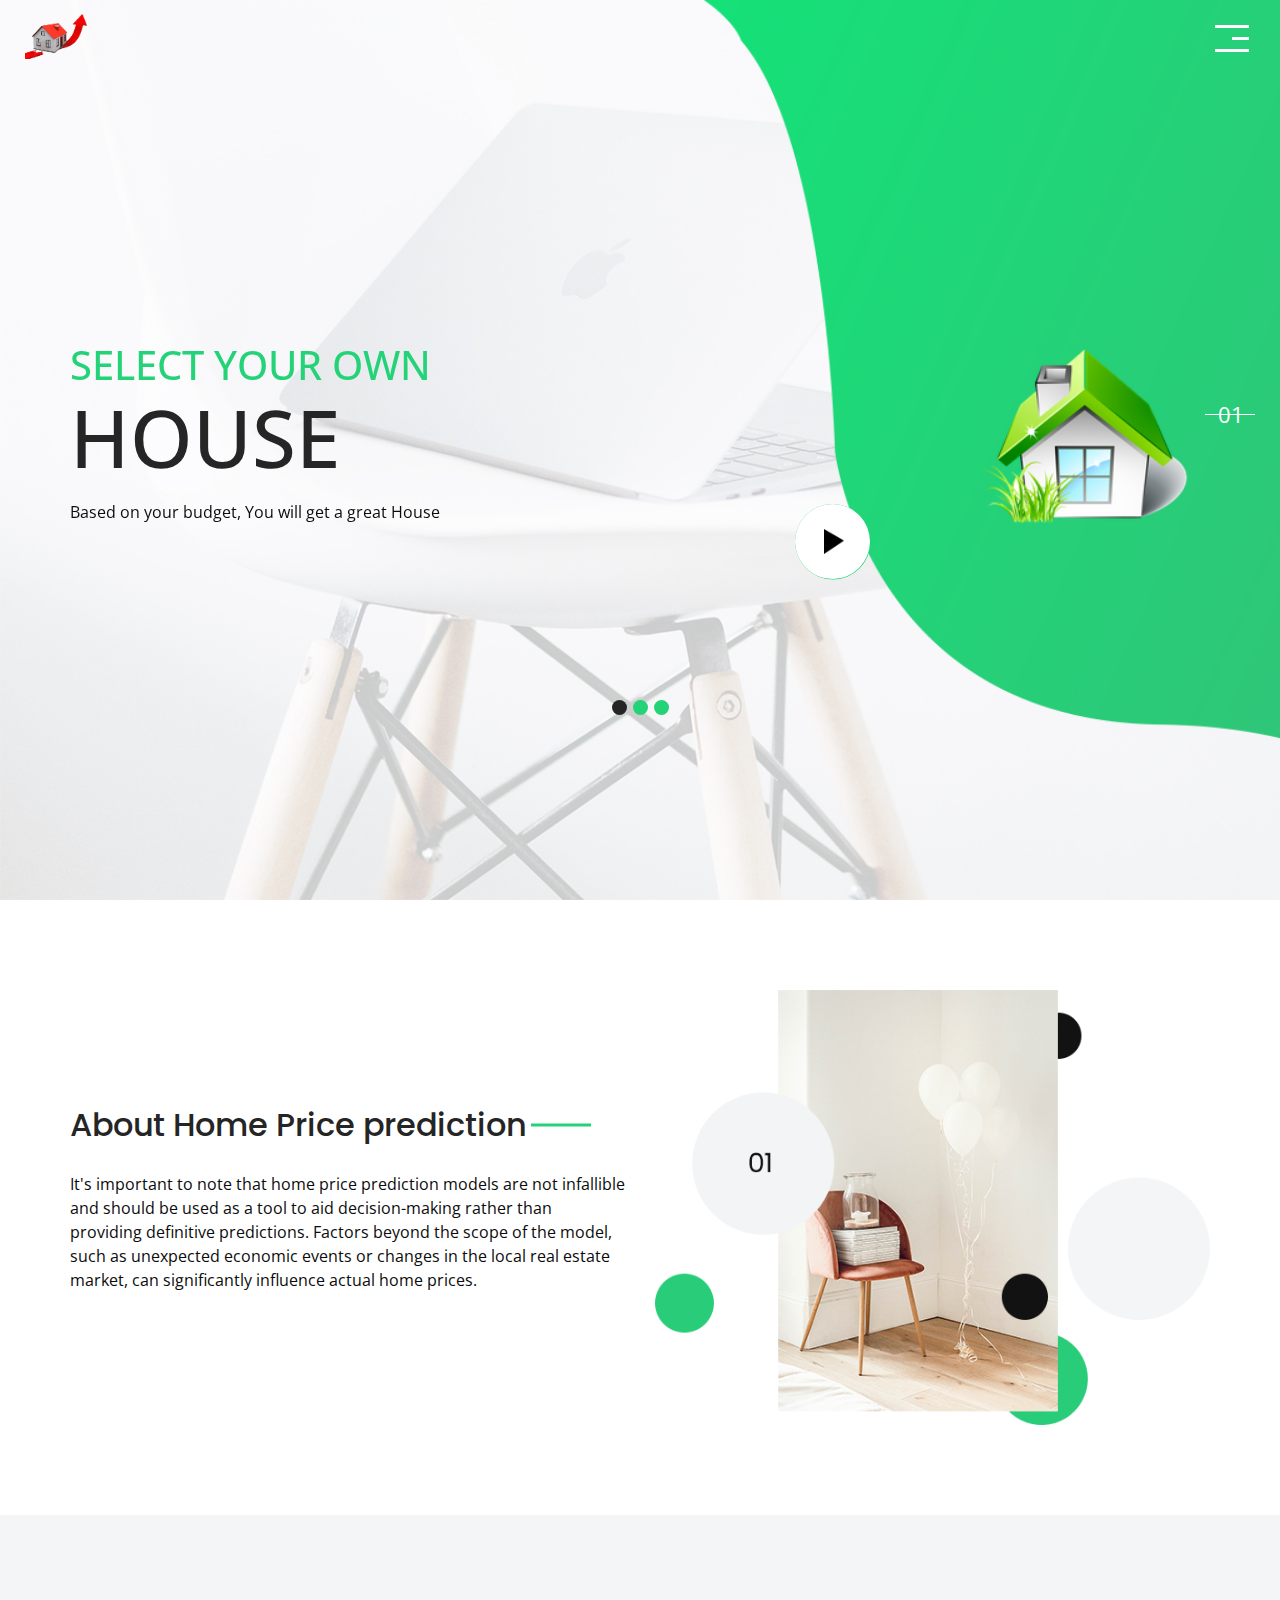
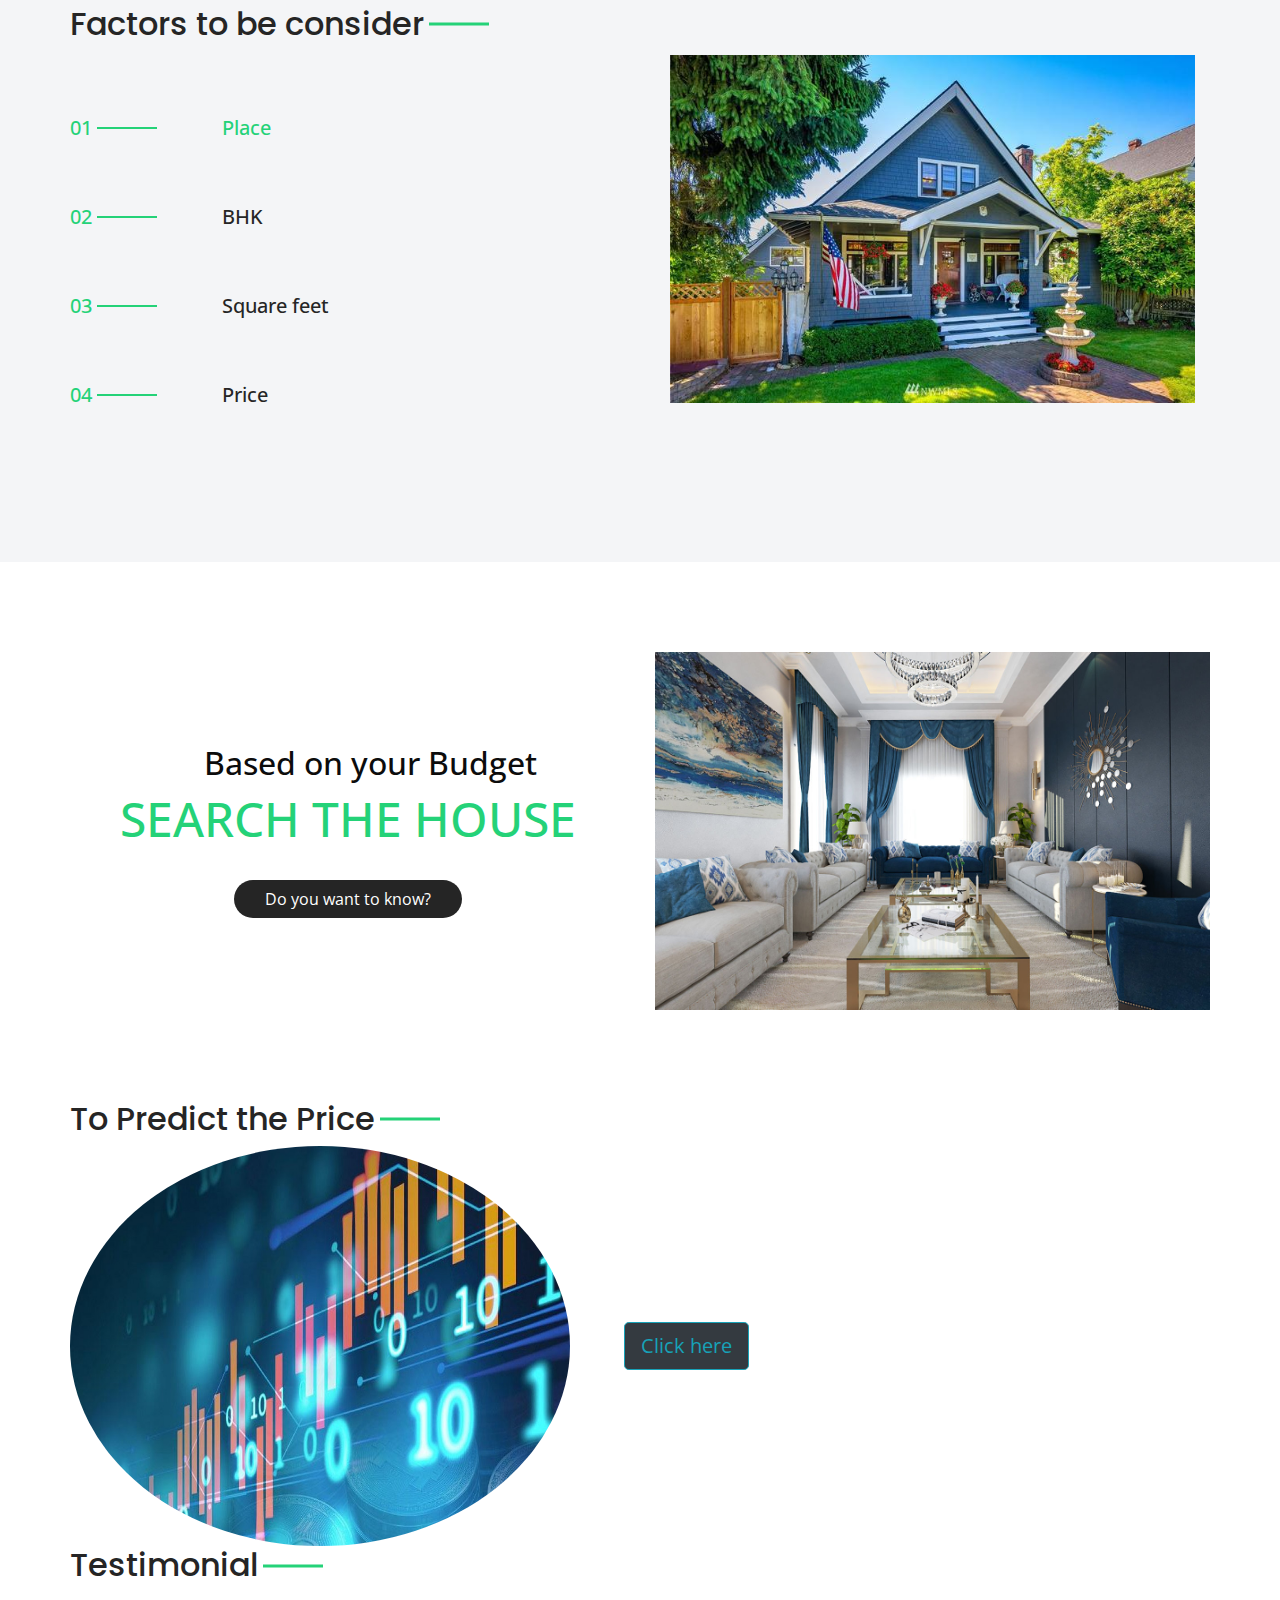
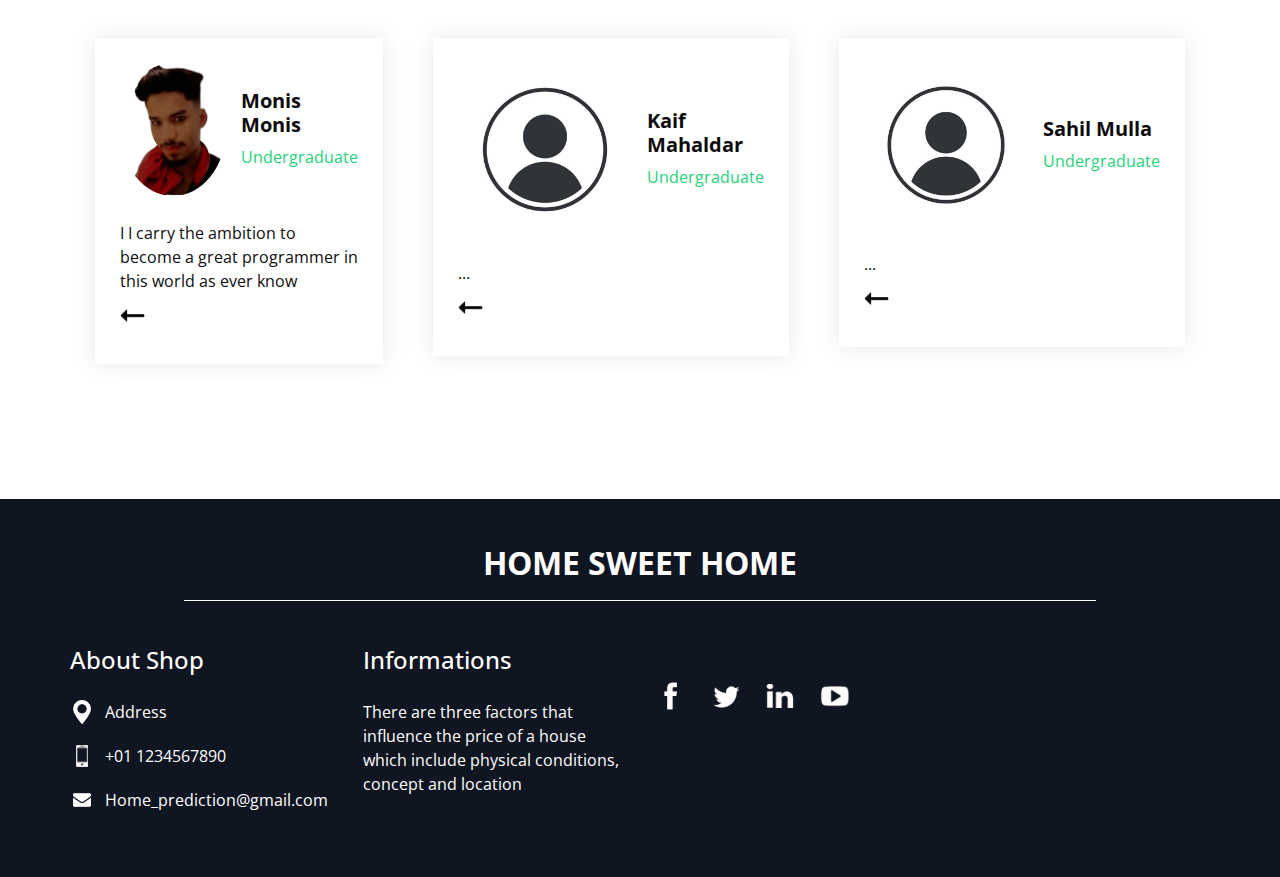
<file: House_price_Prediction/Front_End (html_Page)/index.html>
<!DOCTYPE html>
<html>

<head>
  <!-- Basic -->
  <meta charset="utf-8" />
  <meta http-equiv="X-UA-Compatible" content="IE=edge" />
  <!-- Mobile Metas -->
  <meta name="viewport" content="width=device-width, initial-scale=1, shrink-to-fit=no" />
  <!-- Site Metas -->
  <meta name="keywords" content="" />
  <meta name="description" content="" />
  <meta name="author" content="" />

  <title>home sweet home </title>
    <link rel="icon" type="image/x-icon" href="images/favicon.ico">

  <!-- slider stylesheet -->
  <link rel="stylesheet" type="text/css"
    href="https://cdnjs.cloudflare.com/ajax/libs/OwlCarousel2/2.1.3/assets/owl.carousel.min.css" />

  <!-- bootstrap core css -->
  <link rel="stylesheet" type="text/css" href="css/bootstrap.css" />

  <!-- fonts style -->
  <link href="https://fonts.googleapis.com/css?family=Open+Sans:400,700|Poppins:400,700&display=swap" rel="stylesheet">
  <!-- Custom styles for this template -->
  <link href="css/style.css" rel="stylesheet" />
  <!-- responsive style -->
  <link href="css/responsive.css" rel="stylesheet" />
</head>

<body>
  <div class="hero_area">
    <!-- header section strats -->
    <header class="header_section">
      <div class="container-fluid">
        <nav class="navbar navbar-expand-lg custom_nav-container">
          <a class="navbar-brand" href="index.html">
            <img src="images\Hosing_logo-removebg-preview.png" style="position: fixed;" alt="" />
          </a>
          <button class="navbar-toggler" type="button" data-toggle="collapse" data-target="#navbarSupportedContent"
            aria-controls="navbarSupportedContent" aria-expanded="false" aria-label="Toggle navigation">
            <span class="navbar-toggler-icon"></span>
          </button>

          <div class="collapse navbar-collapse" id="navbarSupportedContent">
            <ul class="navbar-nav  ">
              <li class="nav-item active">
                <a class="nav-link" href="index.html">Home <span class="sr-only">(current)</span></a>
              </li>
              <li class="nav-item">
                <a class="nav-link" href="#accordion">Factors</a>
              </li>
              <li class="nav-item">
                <a class="nav-link" href="#search_div">Search</a>
              </li>
              <li class="nav-item">
                <a class="nav-link" href="#predict_div"> Predict</a>
              </li>
              <li class="nav-item">
                <a class="nav-link" href="#contact_div">Contact us</a>
              </li>
            </ul>

          </div>
          <div>
            <div class="custom_menu-btn ">
              <button>
                <span class=" s-1">

                </span>
                <span class="s-2">

                </span>
                <span class="s-3">

                </span>
              </button>
            </div>
          </div>

        </nav>
      </div>
    </header>
    <!-- end header section -->
    <!-- slider section -->
    <section class="slider_section ">
      <div class="play_btn">
        <a href="">
          <img src="images/play.png" alt="">
        </a>
      </div>
      <div class="number_box">
        <div>
          <ol class="carousel-indicators indicator-2">
            <li data-target="#carouselExampleIndicators" data-slide-to="0" class="active">01</li>
            <li data-target="#carouselExampleIndicators" data-slide-to="1">02</li>
            <li data-target="#carouselExampleIndicators" data-slide-to="2">03</li>

          </ol>
        </div>
      </div>
      <div class="container">
        <div id="carouselExampleIndicators" class="carousel slide" data-ride="carousel">
          <ol class="carousel-indicators">
            <li data-target="#carouselExampleIndicators" data-slide-to="0" class="active"></li>
            <li data-target="#carouselExampleIndicators" data-slide-to="1"></li>
            <li data-target="#carouselExampleIndicators" data-slide-to="2"></li>

          </ol>
          <div class="carousel-inner">
            <div class="carousel-item active">
              <div class="row">
                <div class="col-md-6">
                  <div class="detail-box">
                    <h1>
                      Select your own
                      <span>
                      House
                      </span>
                    </h1>
                    <p>
                      Based on your budget, You will get a great House
                    </p>

                  </div>
                </div>
                <div class="col-md-6 img-container">
                  <div class="img-box">
                    <img src="images\green_house.png" alt="">
                  </div>
                </div>
              </div>
            </div>
            <div class="carousel-item ">
              <div class="row">
                <div class="col-md-6">
                  <div class="detail-box">
                    <h1>
                      we will make sure you will not get
                      <span>
                      tricked
                      </span>
                    </h1>
                    <p>
                      A happy home is the starting place for love, hopes and dreams.
                    </p>

                  </div>
                </div>
                <div class="col-md-6 img-container">
                  <div class="img-box">
                    <img src="images\blue_house-removebg-preview.png" alt="">
                  </div>
                </div>
              </div>
            </div>
            <div class="carousel-item ">
              <div class="row">
                <div class="col-md-6">
                  <div class="detail-box">
                    <h1>
                      Based on location, Find your own
                      <span>
                        Home
                      </span>
                    </h1>
                    <p>
                      Home is where love resides, memories are created, friends always belong, and laughter never ends.
                    </p>

                  </div>
                </div>
                <div class="col-md-6 img-container">
                  <div class="img-box">
                    <img src="images\house_blue.png" alt="">
                  </div>
                </div>
              </div>
            </div>

          </div>
        </div>
      </div>
    </section>
    <!-- end slider section -->
  </div>


  <!-- about section -->

  <section class="about_section layout_padding" id="about_div">
    <div class="container">
      <div class="row">
        <div class="col-md-6">
          <div class="detail-box">
            <div class="heading_container">
              <h2>
                About Home Price prediction
              </h2>

            </div>
            <p>
              It's important to note that home price prediction models are not infallible and should be used as a tool to aid decision-making rather than providing definitive predictions. Factors beyond the scope of the model, such as unexpected economic events or changes in the local real estate market, can significantly influence actual home prices.
            </p>

          </div>
        </div>
        <div class="col-md-6">
          <div class="img-box">
            <img src="images/about-img.png" alt="">
          </div>
        </div>
      </div>
    </div>
  </section>

  <!-- end about section -->

  <!-- trending section -->

  <section class="trending_section layout_padding">
    <div id="accordion">
      <div class="container">
        <div class="row">
          <div class="col-md-6">
            <div class="detail-box">
              <div class="heading_container">
                <h2>
                  Factors to be consider
                </h2>
              </div>
              <div class="tab_container">
                <div class="t-link-box" data-toggle="collapse" data-target="#collapseOne" aria-expanded="true"
                  aria-controls="collapseOne">
                  <div class="number">
                    <h5>
                      01
                    </h5>
                  </div>
                  <hr>
                  <div class="t-name">
                    <h5 >
                      Place
                    </h5>
                  </div>
                </div>
                <div class="t-link-box collapsed" data-toggle="collapse" data-target="#collapseTwo"
                  aria-expanded="false" aria-controls="collapseTwo">
                  <div class="number">
                    <h5>
                      02
                    </h5>
                  </div>
                  <hr>
                  <div class="t-name">
                    <h5>
                      BHK
                    </h5>
                  </div>
                </div>
                <div class="t-link-box collapsed" data-toggle="collapse" data-target="#collapseThree"
                  aria-expanded="false" aria-controls="collapseThree">
                  <div class="number">
                    <h5>
                      03
                    </h5>
                  </div>
                  <hr>
                  <div class="t-name">
                    <h5>
                      Square feet
                    </h5>
                  </div>
                </div>
                <div class="t-link-box collapsed" data-toggle="collapse" data-target="#collapseFour"
                  aria-expanded="false" aria-controls="collapseFour">
                  <div class="number">
                    <h5>
                      04
                    </h5>
                  </div>
                  <hr>
                  <div class="t-name">
                    <h5>
                      Price
                    </h5>
                  </div>
                </div>
              </div>
            </div>
          </div>
          <div class="col-md-6">
            <div class="collapse show" id="collapseOne" aria-labelledby="headingOne" data-parent="#accordion">
              <div class="img_container ">
                <div class="box b-1">
                  <div class="img-box">
                    <img src="images\factor house.jpg" alt="">
                  </div>

                </div>

              </div>
            </div>
            <div class="collapse" id="collapseTwo" aria-labelledby="headingTwo" data-parent="#accordion">
              <div class="img_container ">
                <div class="box b-1">
                  <div class="img-box">
                    <img src="images\BHK2.jpg" alt="">
                  </div>
                </div>
                <div class="box b-2">


                </div>
              </div>
            </div>
            <div class="collapse" id="collapseThree" aria-labelledby="headingThree" data-parent="#accordion">
              <div class="img_container ">
                <div class="box b-1">
                  <div class="img-box">
                    <img src="images\sqft.jpeg" alt="">
                  </div>

                </div>

              </div>
            </div>
            <div class="collapse" id="collapseFour" aria-labelledby="headingfour" data-parent="#accordion">
              <div class="img_container ">
                <div class="box b-1">
                  <div class="img-box">
                    <img src="images\price_graph.jpg" alt="">
                  </div>


                </div>

              </div>
            </div>

          </div>
        </div>
      </div>
    </div>

  </section>

  <!-- end trending section -->

  <!--Search section -->

  <section class="discount_section  layout_padding">
    <div class="container" id="search_div">
      <div class="row">
        <div class="col-md-6">
          <div class="detail-box">
            <h2>
              Based on your Budget
            </h2>
            <h2 class="main_heading">
            Search the House
            </h2>

            <div class="">
              <a href="http://127.0.0.1:5000/search">
                Do you want to know?
              </a>
            </div>
          </div>
        </div>
        <div class="col-md-6">
          <div class="img-box">
            <img src="images\12-Modern-Luxury-House-Interior-Design.1567798966.2361.jpg" alt="">
          </div>
        </div>
      </div>
    </div>
  </section>


  <!-- end Search section -->

  <!-- Prediction section -->

  <section class="brand_section">
    <div class="container" id="predict_div">
      <div class="heading_container">
        <h2>
      To Predict the Price
        </h2>
      </div>
      <div class="">
        <img src="images\prediction.jpg"style="width:500px; height:400px;  border-radius: 50%;" alt="">



<!--        HERE I HAVE TO COPY THE ADDRESS OF app.html PATH AND PAST THEN IT WILL WORK-->


        <a href="C:\Users\hp\Desktop\Housing_Price_Prediction\Back_End\client\app.html"><button type="button" name="button" class="btn btn-dark  btn-outline-info  btn-lg" style="margin-left:50px ">Click here</button></a>
      </div>

    </div>
  </section>

  <!-- end brand section -->




  <!-- client section -->
  <section class="client_section layout_padding-bottom">
    <div class="container">
      <div class="heading_container">
        <h2>
          Testimonial
        </h2>
      </div>
    </div>

    <div class="container">
      <div class="client_container layout_padding2">

        <div class="client_box b-1">
          <div class="client-id">
            <div class="img-box">
              <img src="images\monis-removebg-preview.png" style=" border-radius: 50%;" alt="" />
            </div>
            <div class="name">
              <h5>
              Monis Monis
              </h5>
              <p>
                Undergraduate
              </p>
            </div>
          </div>
          <div class="detail">
            <p>
              I I carry the ambition to become a great programmer in this world as ever know
            </p>
            <div>
              <div class="arrow_img">
              </div>
            </div>
          </div>
        </div>

        <div class="client_box b-1">
          <div class="client-id">
            <div class="img-box">
              <img src="images\profile.jpg" style=" border-radius: 50%;" alt="" />
            </div>
            <div class="name">
              <h5>
              Kaif Mahaldar
              </h5>
              <p>
                Undergraduate
              </p>
            </div>
          </div>
          <div class="detail">
            <p>
              ...
            </p>
            <div>
              <div class="arrow_img">
              </div>
            </div>
          </div>
        </div>

        <div class="client_box b-1">
          <div class="client-id">
            <div class="img-box">
              <img src="images\profile.jpg" style=" border-radius: 50%;" alt="" />
            </div>
            <div class="name">
              <h5>
              Sahil Mulla
              </h5>
              <p>
                Undergraduate
              </p>
            </div>
          </div>
          <div class="detail">
            <p>
              ...
            </p>
            <div>
              <div class="arrow_img">
              </div>
            </div>
          </div>
        </div>

      </div>
    </div>
  </section>

  <!-- end client section -->

  <!-- info section -->
  <section class="info_section layout_padding2">
    <div class="container" id="contact_div">
      <div class="info_logo">
        <h2>
        Home Sweet Home
        </h2>
      </div>
      <div class="row">

        <div class="col-md-3">
          <div class="info_contact">
            <h5>
              About Shop
            </h5>
            <div>
              <div class="img-box">
                <img src="images/location-white.png" width="18px" alt="">
              </div>
              <p>
                Address
              </p>
            </div>
            <div>
              <div class="img-box">
                <img src="images/telephone-white.png" width="12px" alt="">
              </div>
              <p>
                +01 1234567890
              </p>
            </div>
            <div>
              <div class="img-box">
                <img src="images/envelope-white.png" width="18px" alt="">
              </div>
              <p>
                Home_prediction@gmail.com
              </p>
            </div>
          </div>
        </div>
        <div class="col-md-3">
          <div class="info_info">
            <h5>
              Informations
            </h5>
            <p>
             There are three factors that influence the price of a house which include physical conditions, concept and location
            </p>
          </div>
        </div>




        <div class="col-md-3">
          <div class="info_form ">

            <div class="social_box">
              <a href="">
                <img src="images/fb.png" alt="">
              </a>
              <a href="">
                <img src="images/twitter.png" alt="">
              </a>
              <a href="">
                <img src="images/linkedin.png" alt="">
              </a>
              <a href="">
                <img src="images/youtube.png" alt="">
              </a>
            </div>
          </div>
        </div>
      </div>
    </div>
  </section>

  <!-- end info_section -->





  <script type="text/javascript" src="js/jquery-3.4.1.min.js"></script>
  <script type="text/javascript" src="js/bootstrap.js"></script>
  <script type="text/javascript" src="https://cdnjs.cloudflare.com/ajax/libs/OwlCarousel2/2.2.1/owl.carousel.min.js">
  </script>
  <script type="text/javascript">
    $(".owl-carousel").owlCarousel({
      loop: true,
      margin: 10,
      nav: true,
      navText: [],
      autoplay: true,
      autoplayHoverPause: true,
      responsive: {
        0: {
          items: 1
        },
        420: {
          items: 2
        },
        1000: {
          items: 5
        }
      }

    });
  </script>
  <script>
    var nav = $("#navbarSupportedContent");
    var btn = $(".custom_menu-btn");
    btn.click
    btn.click(function (e) {

      e.preventDefault();
      nav.toggleClass("lg_nav-toggle");
      document.querySelector(".custom_menu-btn").classList.toggle("menu_btn-style")
    });
  </script>
  <script>
    $('.carousel').on('slid.bs.carousel', function () {
      $(".indicator-2 li").removeClass("active");
      indicators = $(".carousel-indicators li.active").data("slide-to");
      a = $(".indicator-2").find("[data-slide-to='" + indicators + "']").addClass("active");
      console.log(indicators);

    })
  </script>

</body>
</body>

</html>
</file>
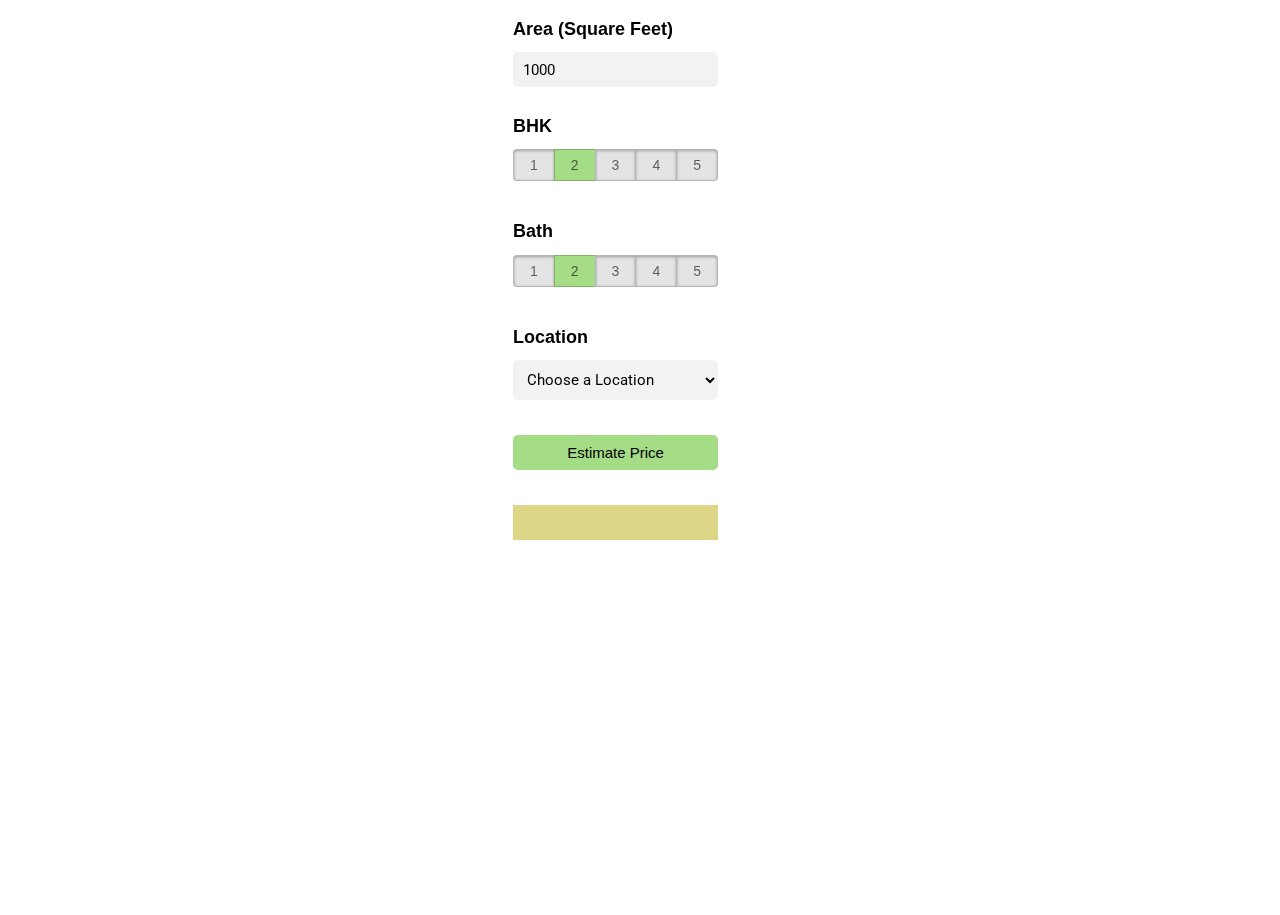
<file: House_price_Prediction/Back_End/client/app.html>
<!DOCTYPE html>
<html>
<head>
    <title>Banglore Home Price Prediction</title>
    <script src="https://ajax.googleapis.com/ajax/libs/jquery/3.4.1/jquery.min.js"></script>
    <script src="app.js"></script>
	<link rel="stylesheet" href="app.css">
</head>
<body>
<div class="img"></div>
<form class="form">
	<h2>Area (Square Feet)</h2>
    <input class="area"  type="text" id="uiSqft" class="floatLabel" name="Squareft" value="1000">
	<h2>BHK</h2>
	<div class="switch-field">
		<input type="radio" id="radio-bhk-1" name="uiBHK" value="1"/>
		<label for="radio-bhk-1">1</label>
		<input type="radio" id="radio-bhk-2" name="uiBHK" value="2" checked/>
		<label for="radio-bhk-2">2</label>
		<input type="radio" id="radio-bhk-3" name="uiBHK" value="3"/>
		<label for="radio-bhk-3">3</label>
		<input type="radio" id="radio-bhk-4" name="uiBHK" value="4"/>
		<label for="radio-bhk-4">4</label>
		<input type="radio" id="radio-bhk-5" name="uiBHK" value="5"/>
		<label for="radio-bhk-5">5</label>
	</div>
	</form>
<form class="form">
	<h2>Bath</h2>
	<div class="switch-field">
		<input type="radio" id="radio-bath-1" name="uiBathrooms" value="1"/>
		<label for="radio-bath-1">1</label>
		<input type="radio" id="radio-bath-2" name="uiBathrooms" value="2" checked/>
		<label for="radio-bath-2">2</label>
		<input type="radio" id="radio-bath-3" name="uiBathrooms" value="3"/>
		<label for="radio-bath-3">3</label>
		<input type="radio" id="radio-bath-4" name="uiBathrooms" value="4"/>
		<label for="radio-bath-4">4</label>
		<input type="radio" id="radio-bath-5" name="uiBathrooms" value="5"/>
		<label for="radio-bath-5">5</label>
	</div>
		<h2>Location</h2>
	<div>
  <select class="location" name="" id="uiLocations">
    <option value="" disabled="disabled" selected="selected">Choose a Location</option>
		<option>Electronic City</option>
        <option>Rajaji Nagar</option>
  </select>
</div>
	<button class="submit" onclick="onClickedEstimatePrice()" type="button">Estimate Price</button>
	<div id="uiEstimatedPrice" class="result">	<h2></h2> </div>
 </body>
</html>
</file>
<file: House_price_Prediction/Front_End (html_Page)/css/style.css>
body {
  font-family: 'Open Sans', sans-serif;
  color: #0c0c0c;
  background-color: #ffffff;
}

.layout_padding {
  padding-top: 90px;
  padding-bottom: 90px;
}

.layout_padding2 {
  padding: 45px 0;
}

.layout_padding2-top {
  padding-top: 45px;
  padding-bottom: 45px;
}

.layout_padding2-bottom {
  padding-bottom: 45px;
}

.layout_padding-top {
  padding-top: 90px;
}

.layout_padding-bottom {
  padding-bottom: 90px;
}

.heading_container {
  display: -webkit-box;
  display: -ms-flexbox;
  display: flex;
}

.heading_container h2 {
  color: #252525;
  position: relative;
  font-family: 'Poppins', sans-serif;
}

.heading_container h2::before {
  content: "";
  width: 60px;
  height: 3px;
  position: absolute;
  top: 50%;
  right: -5px;
  background-color: #24d278;
  -webkit-transform: translate(100%, -50%);
          transform: translate(100%, -50%);
}

/*header section*/
.hero_area {
  height: 100vh;
  background-image: url(../images/hero-bg.jpg);
  background-size: cover;
  position: relative;
  background-repeat: no-repeat;
  overflow: hidden;


}

.hero_area::after {
  content: "";
  position: absolute;
  bottom: 0;
  right: 0;
  width: 45%;
  height: 100%;
  background-image: url(../images/hero-side-bg.png);
  background-size: cover;
}

.sub_page .hero_area {
  height: auto;
  background-size: auto;
}

.hero_area.sub_pages {
  height: auto;
}

.header_section {
  overflow-x: hidden;
}

.header_section .container-fluid {
  padding-right: 25px;
  padding-left: 25px;
}

.header_section .nav_container {
  margin: 0 auto;
}

.header_section .user_option {
  display: -webkit-box;
  display: -ms-flexbox;
  display: flex;
  -webkit-box-align: center;
      -ms-flex-align: center;
          align-items: center;
}

.header_section .user_option a {
  display: -webkit-box;
  display: -ms-flexbox;
  display: flex;
  color: #ffffff;
  -webkit-box-align: center;
      -ms-flex-align: center;
          align-items: center;
}

.header_section .user_option a img {
  min-width: 20px;
  height: 20px;
  margin-right: 5px;
}

.custom_nav-container.navbar-expand-lg .navbar-nav .nav-item .nav-link {
  padding: 10px 15px;
  color: #060606;
  text-align: center;
  text-transform: uppercase;
}

.custom_nav-container.navbar-expand-lg .navbar-nav .nav-item.active .nav-link, .custom_nav-container.navbar-expand-lg .navbar-nav .nav-item:hover .nav-link {
  color: #24d278;
}

a,
a:hover,
a:focus {
  text-decoration: none;
}

a:hover,
a:focus {
  color: initial;
}

.btn,
.btn:focus {
  outline: none !important;
  -webkit-box-shadow: none;
          box-shadow: none;
}

.custom_nav-container .nav_search-btn {
  background-image: url(../images/search-icon.png);
  background-size: 17px;
  background-repeat: no-repeat;
  background-position-y: 7px;
  width: 35px;
  height: 35px;
  padding: 0;
  border: none;
}

.custom_nav-container form {
  padding-top: 7px;
}

.navbar-brand {
  margin-right: 5%;
  display: -webkit-box;
  display: -ms-flexbox;
  display: flex;
  -webkit-box-align: center;
      -ms-flex-align: center;
          align-items: center;
}

.navbar-brand img {
  width: 70px;
}

.custom_nav-container {
  z-index: 99999;
  padding: 0;
  height: 70px;
}

.custom_nav-container .navbar-toggler {
  outline: none;
}

.custom_nav-container .navbar-toggler .navbar-toggler-icon {
  background-image: url(../images/menu.png);
  background-size: 50px;
  width: 30px;
  height: 30px;
}

.lg_toggl-btn {
  background-color: transparent;
  border: none;
  outline: none;
  width: 56px;
  height: 40px;
  cursor: pointer;
}

.lg_toggl-btn:focus {
  outline: none;
}

.login_btn-container {
  padding-top: 30px;
}

.login_btn-container a {
  color: #24d278;
  text-transform: uppercase;
}

/*end header section*/
/* slider section */
.slider_section {
  height: calc(90% - 70px);
  display: -webkit-box;
  display: -ms-flexbox;
  display: flex;
  -webkit-box-align: center;
      -ms-flex-align: center;
          align-items: center;
}

.slider_section .container {
  position: relative;
  z-index: 2;
}

.slider_section .number_box {
  width: 50px;
  position: absolute;
  right: 25px;
  top: 46%;
  display: -webkit-box;
  display: -ms-flexbox;
  display: flex;
  -webkit-box-orient: vertical;
  -webkit-box-direction: normal;
      -ms-flex-direction: column;
          flex-direction: column;
  -webkit-box-align: center;
      -ms-flex-align: center;
          align-items: center;
  color: #ffffff;
  -webkit-transform: translateY(-50%);
          transform: translateY(-50%);
  z-index: 2;
  font-size: 22px;
}

.slider_section .number_box::before {
  content: "";
  width: 50px;
  height: 1px;
  background-color: #ffffff;
  position: absolute;
  top: 50%;
  left: 50%;
  -webkit-transform: translate(-50%, -50%);
          transform: translate(-50%, -50%);
}

.slider_section .row {
  -webkit-box-align: center;
      -ms-flex-align: center;
          align-items: center;
}

.slider_section .detail-box h1 {
  color: #24d278;
  text-transform: uppercase;
}

.slider_section .detail-box h1 span {
  font-size: 5rem;
  color: #252525;
}

.slider_section .detail-box p {
  margin-top: 15px;
}

.slider_section .detail-box .btn-box {
  margin-top: 45px;
}

.slider_section .detail-box .btn-box a {
  text-transform: uppercase;
  text-align: center;
  width: 135px;
  font-size: 15px;
}

.slider_section .detail-box .btn-box .btn-1 {
  display: inline-block;
  padding: 6px 0;
  background-color: #24d278;
  color: #ffffff;
  -webkit-transition: all 0.3s;
  transition: all 0.3s;
  border: 1px solid transparent;
  border-radius: 20px;
  margin-right: 5px;
}

.slider_section .detail-box .btn-box .btn-1:hover {
  background-color: transparent;
  border-color: #24d278;
  color: #24d278;
}

.slider_section .detail-box .btn-box .btn-2 {
  display: inline-block;
  padding: 6px 0;
  background-color: #252525;
  color: #ffffff;
  -webkit-transition: all 0.3s;
  transition: all 0.3s;
  border: 1px solid transparent;
  border-radius: 20px;
}

.slider_section .detail-box .btn-box .btn-2:hover {
  background-color: transparent;
  border-color: #252525;
  color: #252525;
}

.slider_section .img-container {
  position: relative;
  display: -webkit-box;
  display: -ms-flexbox;
  display: flex;
  -webkit-box-pack: end;
      -ms-flex-pack: end;
          justify-content: flex-end;
}

.slider_section .img-container .img-box {
  width: 250px;
}

.slider_section .img-container .img-box img {
  width: 100%;
}

.slider_section .play_btn {
  background-color: #24d278;
  display: -webkit-box;
  display: -ms-flexbox;
  display: flex;
  -webkit-box-align: center;
      -ms-flex-align: center;
          align-items: center;
  -webkit-box-pack: center;
      -ms-flex-pack: center;
          justify-content: center;
  border-radius: 100%;
  width: 75px;
  height: 75px;
  position: absolute;
  z-index: 3;
  top: 56%;
  right: 32%;
}

.slider_section .play_btn a {
  background-color: #ffffff;
  display: -webkit-box;
  display: -ms-flexbox;
  display: flex;
  -webkit-box-align: center;
      -ms-flex-align: center;
          align-items: center;
  -webkit-box-pack: center;
      -ms-flex-pack: center;
          justify-content: center;
  border-radius: 100%;
  width: 75px;
  height: 75px;
  position: relative;
  z-index: 5;
}

.slider_section .play_btn img {
  width: 20px;
  margin-left: 3px;
}

.slider_section .play_btn::before {
  content: "";
  width: 100%;
  height: 100%;
  position: absolute;
  top: 50%;
  left: 50%;
  background-color: #24d278;
  opacity: 1;
  border-radius: 100%;
  -webkit-transform: translate(-50%, -50%);
          transform: translate(-50%, -50%);
}

.slider_section .play_btn::before {
  z-index: 2;
  -webkit-animation: before-animation 1500ms infinite;
          animation: before-animation 1500ms infinite;
}

@-webkit-keyframes before-animation {
  0% {
    -webkit-transform: translateX(-50%) translateY(-50%) translateZ(0) scale(1);
            transform: translateX(-50%) translateY(-50%) translateZ(0) scale(1);
    opacity: 1;
  }
  100% {
    -webkit-transform: translateX(-50%) translateY(-50%) translateZ(0) scale(1.5);
            transform: translateX(-50%) translateY(-50%) translateZ(0) scale(1.5);
    opacity: 1;
  }
}

@keyframes before-animation {
  0% {
    -webkit-transform: translateX(-50%) translateY(-50%) translateZ(0) scale(1);
            transform: translateX(-50%) translateY(-50%) translateZ(0) scale(1);
    opacity: 1;
  }
  100% {
    -webkit-transform: translateX(-50%) translateY(-50%) translateZ(0) scale(1.5);
            transform: translateX(-50%) translateY(-50%) translateZ(0) scale(1.5);
    opacity: 1;
  }
}

.slider_section .carousel-indicators {
  margin: 0;
  -webkit-box-align: center;
      -ms-flex-align: center;
          align-items: center;
  -webkit-box-pack: center;
      -ms-flex-pack: center;
          justify-content: center;
  bottom: -150px;
}

.slider_section .carousel-indicators li {
  width: 15px;
  height: 15px;
  border-radius: 100%;
  background-color: #24d278;
  opacity: 1;
  border: none;
  background-clip: unset;
}

.slider_section .carousel-indicators li.active {
  background-color: #252525;
}

.slider_section ol.carousel-indicators.indicator-2 {
  position: unset;
}

.slider_section ol.carousel-indicators.indicator-2 li {
  width: 25px;
  height: 25px;
  text-indent: 0px;
  text-align: center;
  line-height: 25px;
  color: #ffffff;
  margin: 0;
  background-color: transparent;
  opacity: 1;
  border: none;
  display: none;
}

.slider_section ol.carousel-indicators.indicator-2 li.active {
  display: block;
}

.about_section .row {
  -webkit-box-align: center;
      -ms-flex-align: center;
          align-items: center;
}

.about_section .detail-box p {
  margin-top: 20px;
}

.about_section .detail-box a {
  display: inline-block;
  padding: 7px 25px;
  background-color: #252525;
  color: #ffffff;
  -webkit-transition: all 0.3s;
  transition: all 0.3s;
  border: 1px solid transparent;
  border-radius: 20px;
  margin-top: 35px;
}

.about_section .detail-box a:hover {
  background-color: transparent;
  border-color: #252525;
  color: #252525;
}

.about_section .img-box img {
  width: 100%;
}

.trending_section {
  background-color: #f4f5f7;
}

.trending_section .tab_container .t-link-box {
  margin: 65px 0;
  color: #24d278;
  display: -webkit-box;
  display: -ms-flexbox;
  display: flex;
  -webkit-box-align: center;
      -ms-flex-align: center;
          align-items: center;
  -webkit-box-pack: start;
      -ms-flex-pack: start;
          justify-content: flex-start;
}

.trending_section .tab_container .t-link-box h5 {
  margin: 0;
}

.trending_section .tab_container .t-link-box hr {
  background-color: #24d278;
  width: 60px;
  height: 1.5px;
  border: none;
  margin: 0 65px 0 5px;
}

.trending_section .tab_container .t-link-box .t-name {
  color: #252525;
}

.trending_section .tab_container .t-link-box:hover {
  cursor: pointer;
}

.trending_section .tab_container .t-link-box[aria-expanded="true"] .t-name {
  color: #24d278;
}

.trending_section .img_container {
  display: -webkit-box;
  display: -ms-flexbox;
  display: flex;
}

.trending_section .img_container .box {
  display: -webkit-box;
  display: -ms-flexbox;
  display: flex;
  -webkit-box-orient: vertical;
  -webkit-box-direction: normal;
      -ms-flex-direction: column;
          flex-direction: column;
}

.trending_section .img_container .box .img-box {
  margin: 15px;
}

.trending_section .img_container .box .img-box img {
  width: 100%;
}

.trending_section .img_container .box.b-1 {
  padding-top: 35px;
}

.discount_section .row {
  -webkit-box-align: center;
      -ms-flex-align: center;
          align-items: center;
}

.discount_section .detail-box {
  display: -webkit-box;
  display: -ms-flexbox;
  display: flex;
  -webkit-box-orient: vertical;
  -webkit-box-direction: normal;
      -ms-flex-direction: column;
          flex-direction: column;
  -webkit-box-align: center;
      -ms-flex-align: center;
          align-items: center;
}

.discount_section .detail-box h2 {
  padding-left: 45px;
}

.discount_section .detail-box h2.main_heading {
  font-size: 3rem;
  padding: 0;
  color: #24d278;
  text-transform: uppercase;
}

.discount_section .detail-box a {
  display: inline-block;
  padding: 6px 30px;
  background-color: #252525;
  color: #ffffff;
  -webkit-transition: all 0.3s;
  transition: all 0.3s;
  border: 1px solid transparent;
  border-radius: 20px;
  margin-top: 25px;
}

.discount_section .detail-box a:hover {
  background-color: transparent;
  border-color: #252525;
  color: #252525;
}

.discount_section .img-box img {
  width: 100%;
}

.brand_section .brand_container {
  display: -webkit-box;
  display: -ms-flexbox;
  display: flex;
  -webkit-box-pack: center;
      -ms-flex-pack: center;
          justify-content: center;
  -ms-flex-wrap: wrap;
      flex-wrap: wrap;
  margin: 0 -10px;
}

.brand_section .brand_container .box {
  position: relative;
  text-align: center;
  background-color: #e4e5e9;
  padding: 75px 35px 10px 35px;
  margin: 30px 10px 0 10px;
  min-width: 225px;
  -webkit-box-flex: 0;
      -ms-flex: 0 0 23.24670%;
          flex: 0 0 23.24670%;
}

.brand_section .brand_container .box h6 {
  color: #252525;
}

.brand_section .brand_container .box h6.price {
  color: #24d278;
}

.brand_section .brand_container .box .new {
  position: absolute;
  top: 0;
  left: 0;
  padding: 5px 35px;
  background-color: #252525;
  color: #ffffff;
}

.brand_section .brand_container .box .new h6 {
  margin: 0;
}

.brand_section .brand_container .box .img-box img {
  width: 100%;
}

.brand_section .brand_container .box:hover {
  background-color: #24d278;
}

.brand_section .brand_container .box:hover h6.price {
  color: #252525;
}

.brand_section .brand-btn {
  display: inline-block;
  padding: 6px 30px;
  background-color: #252525;
  color: #ffffff;
  -webkit-transition: all 0.3s;
  transition: all 0.3s;
  border: 1px solid transparent;
  border-radius: 20px;
  margin-top: 15px;
}

.brand_section .brand-btn:hover {
  background-color: transparent;
  border-color: #252525;
  color: #252525;
}

.contact_section {
  position: relative;
}

.contact_section .design-box {
  position: absolute;
  bottom: 50%;
  -webkit-transform: translateY(50%);
          transform: translateY(50%);
  right: 0;
  width: 75px;
}

.contact_section .design-box img {
  width: 100%;
}

.contact_section h2 {
  margin-bottom: 65px;
}

.contact_section form {
  padding-right: 35px;
}

.contact_section input {
  width: 100%;
  border: none;
  height: 50px;
  margin-bottom: 25px;
  padding-left: 25px;
  background-color: transparent;
  outline: none;
  color: #101010;
  -webkit-box-shadow: 0px 2px 5px 0px rgba(0, 0, 0, 0.16);
  box-shadow: 0px 2px 5px 0px rgba(0, 0, 0, 0.16);
}

.contact_section input::-webkit-input-placeholder {
  color: #131313;
}

.contact_section input:-ms-input-placeholder {
  color: #131313;
}

.contact_section input::-ms-input-placeholder {
  color: #131313;
}

.contact_section input::placeholder {
  color: #131313;
}

.contact_section input.message-box {
  height: 120px;
}

.contact_section button {
  display: inline-block;
  padding: 12px 45px;
  background-color: #24d278;
  color: #ffffff;
  -webkit-transition: all 0.3s;
  transition: all 0.3s;
  border: 1px solid transparent;
  border-radius: 30px;
  border-radius: 30px;
  color: #fff;
  margin-top: 35px;
}

.contact_section button:hover {
  background-color: transparent;
  border-color: #24d278;
  color: #24d278;
}

.contact_section .map_container {
  height: 100%;
  padding-bottom: 110px;
}

.contact_section .map_container .map-responsive {
  height: 100%;
}

.client_section .custom_heading-container {
  -webkit-box-pack: center;
      -ms-flex-pack: center;
          justify-content: center;
}

.client_section .client_container {
  display: -webkit-box;
  display: -ms-flexbox;
  display: flex;
  -webkit-box-align: start;
      -ms-flex-align: start;
          align-items: flex-start;
}

.client_section .client_box {
  margin-left: 25px;
  margin-right: 25px;
  padding: 25px;
  -webkit-box-shadow: 0px 0px 20px 0 rgba(0, 0, 0, 0.1);
          box-shadow: 0px 0px 20px 0 rgba(0, 0, 0, 0.1);
}

.client_section .client_box .client-id {
  display: -webkit-box;
  display: -ms-flexbox;
  display: flex;
  -webkit-box-align: center;
      -ms-flex-align: center;
          align-items: center;
}

.client_section .client_box .client-id .img-box img {
  width: 100%;
}

.client_section .client_box .client-id .name {
  margin-left: 15px;
}

.client_section .client_box .client-id .name h5 {
  font-weight: bold;
}

.client_section .client_box .client-id .name p {
  color: #24d278;
  margin: 0;
}

.client_section .client_box .detail {
  margin-top: 25px;
}

.client_section .client_box:hover {
  background-color: #f3f3f3;
  -webkit-box-shadow: none;
          box-shadow: none;
}

.client_section .client_box:hover .arrow_img {
  background-image: url(../images/arrow-green.png);
}

.client_section .client_box .arrow_img {
  width: 50px;
  height: 30px;
  background-image: url(../images/arrow.png);
  background-size: 25px;
  background-repeat: no-repeat;
}

.info_section {
  background-color: #0f1521;
  color: #ffffff;
}

.info_section .info_logo {
  width: 80%;
  margin: 0 auto 45px auto;
  padding-bottom: 10px;
  text-align: center;
  border-bottom: 1px solid #ffffff;
}

.info_section .info_logo h2 {
  text-transform: uppercase;
  font-weight: bold;
}

.info_section h5 {
  margin-bottom: 25px;
  font-size: 24px;
}

.info_section .info_insta .insta_container > div {
  display: -webkit-box;
  display: -ms-flexbox;
  display: flex;
}

.info_section .info_insta .insta_container img {
  width: 100%;
}

.info_section .info_insta .insta_container .insta-box {
  margin: 5px;
  display: -webkit-box;
  display: -ms-flexbox;
  display: flex;
  -webkit-box-align: stretch;
      -ms-flex-align: stretch;
          align-items: stretch;
}

.info_section .info_contact .img-box {
  width: 35px;
  display: -webkit-box;
  display: -ms-flexbox;
  display: flex;
  -webkit-box-pack: center;
      -ms-flex-pack: center;
          justify-content: center;
}

.info_section .info_contact p {
  margin: 0;
}

.info_section .info_contact > div {
  display: -webkit-box;
  display: -ms-flexbox;
  display: flex;
  -webkit-box-align: center;
      -ms-flex-align: center;
          align-items: center;
  margin: 20px 0;
}

.info_section .info_contact > div img {
  height: auto;
  margin-right: 12px;
}

.info_section .info_form form input {
  outline: none;
  width: 100%;
  padding: 7px 10px;
}

.info_section .info_form form button {
  display: inline-block;
  padding: 8px 30px;
  background-color: #24d278;
  color: #ffffff;
  -webkit-transition: all 0.3s;
  transition: all 0.3s;
  border: 1px solid transparent;
  border-radius: 0;
  margin-top: 15px;
  text-transform: uppercase;
  font-size: 15px;
}

.info_section .info_form form button:hover {
  background-color: transparent;
  border-color: #24d278;
  color: #24d278;
}

.info_section .info_form .social_box {
  margin-top: 35px;
  width: 100%;
  display: -webkit-box;
  display: -ms-flexbox;
  display: flex;
}

.info_section .info_form .social_box a {
  margin-right: 25px;
}

/* footer section*/
.footer_section {
  display: -webkit-box;
  display: -ms-flexbox;
  display: flex;
  -webkit-box-orient: vertical;
  -webkit-box-direction: normal;
      -ms-flex-direction: column;
          flex-direction: column;
  -webkit-box-pack: center;
      -ms-flex-pack: center;
          justify-content: center;
  background-color: #fdfeff;
}

.footer_section p {
  color: #171717;
  margin: 0;
  padding: 25px 0 20px 0;
  margin: 0 auto;
  text-align: center;
}

.footer_section a {
  color: #171717;
}

/* end footer section*/
#navbarSupportedContent {
  -webkit-transform: translateX(100vw);
          transform: translateX(100vw);
  opacity: 0;
  -webkit-transition: all 0.3s ease-in;
  transition: all 0.3s ease-in;
  -webkit-box-pack: justify;
      -ms-flex-pack: justify;
          justify-content: space-between;
  -webkit-box-align: center;
      -ms-flex-align: center;
          align-items: center;
}

#navbarSupportedContent.lg_nav-toggle {
  -webkit-transform: translateX(0);
          transform: translateX(0);
  opacity: 1;
}

.custom_menu-btn button {
  margin-top: 12px;
  outline: none;
  border: none;
  background-color: transparent;
}

.custom_menu-btn button span {
  display: block;
  width: 34px;
  height: 3.5px;
  background-color: #fff;
  margin: 8.5px 0;
  -webkit-transition: all 0.3s;
  transition: all 0.3s;
}

.custom_menu-btn .s-2 {
  -webkit-transition: all 0.1s;
  transition: all 0.1s;
  width: 17px;
  margin-left: auto;
}

.menu_btn-style button .s-1 {
  -webkit-transform: rotate(45deg) translate(7px, 10px);
          transform: rotate(45deg) translate(7px, 10px);
}

.menu_btn-style button .s-2 {
  -webkit-transform: translateX(100px);
          transform: translateX(100px);
}

.menu_btn-style button .s-3 {
  -webkit-transform: rotate(-45deg) translate(7px, -10px);
          transform: rotate(-45deg) translate(7px, -10px);
}
/*# sourceMappingURL=style.css.map */
</file>
<file: House_price_Prediction/Front_End (html_Page)/css/responsive.css>
@media (max-width: 1120px) {
  .slider_section .detail-box .btn-box a {
    margin-bottom: 10px;
  }

  .slider_section .play_btn {
    right: 25%;
  }
}

@media (max-width: 992px) {
  #navbarSupportedContent {
    opacity: 1;
    transform: none;
  }

  .sub_page .hero_area::after {
    display: none;
  }

  .navbar-toggler {
    padding: 0.25rem 0;
  }

  .slider_section .play_btn {
    top: 20%;
    right: 30%;
  }

  .header_section .user_option {
    display: none;
  }

  .custom_menu-btn {
    display: none;
  }

  .navbar-nav {
    align-items: center;
  }

  .custom_nav-container .navbar-toggler {
    margin-left: auto;
  }

  .custom_nav-container {
    padding: 15px 0;
    height: auto;
  }

  .brand_section {
    text-align: center;
  }
}

@media (max-width: 768px) {
  .hero_area {
    height: auto;
  }

  .hero_area::after {
    background-image: none;
    background-color: #1fd778;
    width: 100%;
    height: 450px;
  }

  .slider_section {
    text-align: center;
  }

  .slider_section .detail-box {
    margin-bottom: 45px;
  }

  .slider_section .img-container {
    justify-content: center;
  }

  .slider_section .play_btn {
    top: initial;
    bottom: 450px;
    right: 50%;
    transform: translate(50%, 50%);
  }

  .hero_area {
    background: none;
  }

  .slider_section {
    padding-top: 35px;
  }

  .slider_section .detail-box h1 span {
    font-size: 4rem;
  }

  .slider_section .img-box {
    margin: 40px 0;
  }

  .slider_section .img-box {
    margin-top: 125px;
    margin-bottom: 90px;
  }

  .slider_section .carousel-indicators {
    bottom: 25px;
  }

  .slider_section .carousel-indicators li {
    background-color: #fefefe;
  }

  .slider_section .number_box {
    display: none;
  }

  .about_section .detail-box {
    margin-bottom: 45px;
  }

  .discount_section .detail-box {
    margin-bottom: 45px;
  }

  .discount_section .detail-box {
    text-align: center;
  }



  .discount_section .detail-box h2 {
    padding: 0;
  }

  .client_section .client_container {
    flex-direction: column;
  }

  .client_section .client_box.b-1 {
    margin-bottom: 45px;
  }

  .info_section .col-md-3 {
    display: flex;
    flex-direction: column;
    align-items: center;
    text-align: center;
    margin: 15px 0;
  }

  .info_section .box {
    justify-content: center;
  }

  .info_section .box {

    justify-content: center;
    display: flex;
    flex-direction: column;
    align-items: center;
  }

  .contact_section form {
    padding: 0;
    margin-bottom: 45px;
  }

  .info_section .info_form .social_box {
    justify-content: center;
  }

  .info_section .info_form .social_box a {
    margin: 0 10px;
  }

  .contact_section .map_container {
    padding: 0;
  }
}

@media (max-width: 576px) {
  .slider_section .detail-box h1 {
    font-size: 2.5rem;
  }

  .slider_section .detail-box h1 span {
    font-size: 3.5rem;
  }

  .slider_section .play_btn,
  .slider_section .play_btn a {
    width: 55px;
    height: 55px;
  }



  .slider_section .play_btn img {
    width: 15px;
  }
}

@media (max-width: 480px) {}

@media (max-width: 420px) {
  .slider_section .detail-box h1 {
    font-size: 2rem;
  }

  .slider_section .detail-box h1 span {
    font-size: 3rem;
  }
}

@media (max-width: 360px) {}

@media (min-width: 1200px) {
  .container {
    max-width: 1170px;
  }
}
</file>
<file: House_price_Prediction/Back_End/client/app.css>
@import url(https://fonts.googleapis.com/css?family=Roboto:300);

.switch-field {
	display: flex;
	margin-bottom: 36px;
	overflow: hidden;
}

.switch-field input {
	position: absolute !important;
	clip: rect(0, 0, 0, 0);
	height: 1px;
	width: 1px;
	border: 0;
	overflow: hidden;
}

.switch-field label {
	background-color: #e4e4e4;
	color: rgba(0, 0, 0, 0.6);
	font-size: 14px;
	line-height: 1;
	text-align: center;
	padding: 8px 16px;
	margin-right: -1px;
	border: 1px solid rgba(0, 0, 0, 0.2);
	box-shadow: inset 0 1px 3px rgba(0, 0, 0, 0.3), 0 1px rgba(255, 255, 255, 0.1);
	transition: all 0.1s ease-in-out;
}

.switch-field label:hover {
	cursor: pointer;
}

.switch-field input:checked + label {
	background-color: #a5dc86;
	box-shadow: none;
}

.switch-field label:first-of-type {
	border-radius: 4px 0 0 4px;
}

.switch-field label:last-of-type {
	border-radius: 0 4px 4px 0;
}

.form {
	max-width: 270px;
	font-family: "Lucida Grande", Tahoma, Verdana, sans-serif;
	font-weight: normal;
	line-height: 1.625;
	margin: 8px auto;
	padding-left: 16px;
	z-index: 2;
}

h2 {
	font-size: 18px;
	margin-bottom: 8px;
}
.area{
  font-family: "Roboto", sans-serif;
  outline: 0;
  background: #f2f2f2;
  width: 76%;
  border: 0;
  margin: 0 0 10px;
  padding: 10px;
  box-sizing: border-box;
  font-size: 15px;
  height: 35px;
  border-radius: 5px;
}

.location{
  font-family: "Roboto", sans-serif;
  outline: 0;
  background: #f2f2f2;
  width: 76%;
  border: 0;
  margin: 0 0 10px;
  padding: 10px;
  box-sizing: border-box;
  font-size: 15px;
  height: 40px;
  border-radius: 5px;
}

.submit{
  background: #a5dc86;
  width: 76%;
  border: 0;
  margin: 25px 0 10px;
  box-sizing: border-box;
  font-size: 15px;
	height: 35px;
	text-align: center;
	border-radius: 5px;
}

.result{
		background: #dcd686;
		width: 76%;
		border: 0;
		margin: 25px 0 10px;
		box-sizing: border-box;
		font-size: 15px;
		height: 35px;
		text-align: center;
}

.img {
  background: url('https://images.unsplash.com/photo-1564013799919-ab600027ffc6?ixlib=rb-1.2.1&auto=format&fit=crop&w=1350&q=80');
	background-repeat: no-repeat;
  background-size: auto;
  background-size:100% 100%;
  -webkit-filter: blur(5px);
  -moz-filter: blur(5px);
  -o-filter: blur(5px);
  -ms-filter: blur(5px);
  filter: blur(15px);
  position: fixed;
  width: 100%;
  height: 100%;
  top: 0;
  left: 0;
  z-index: -1;
}

body, html {
  height: 100%;
}
</file>
